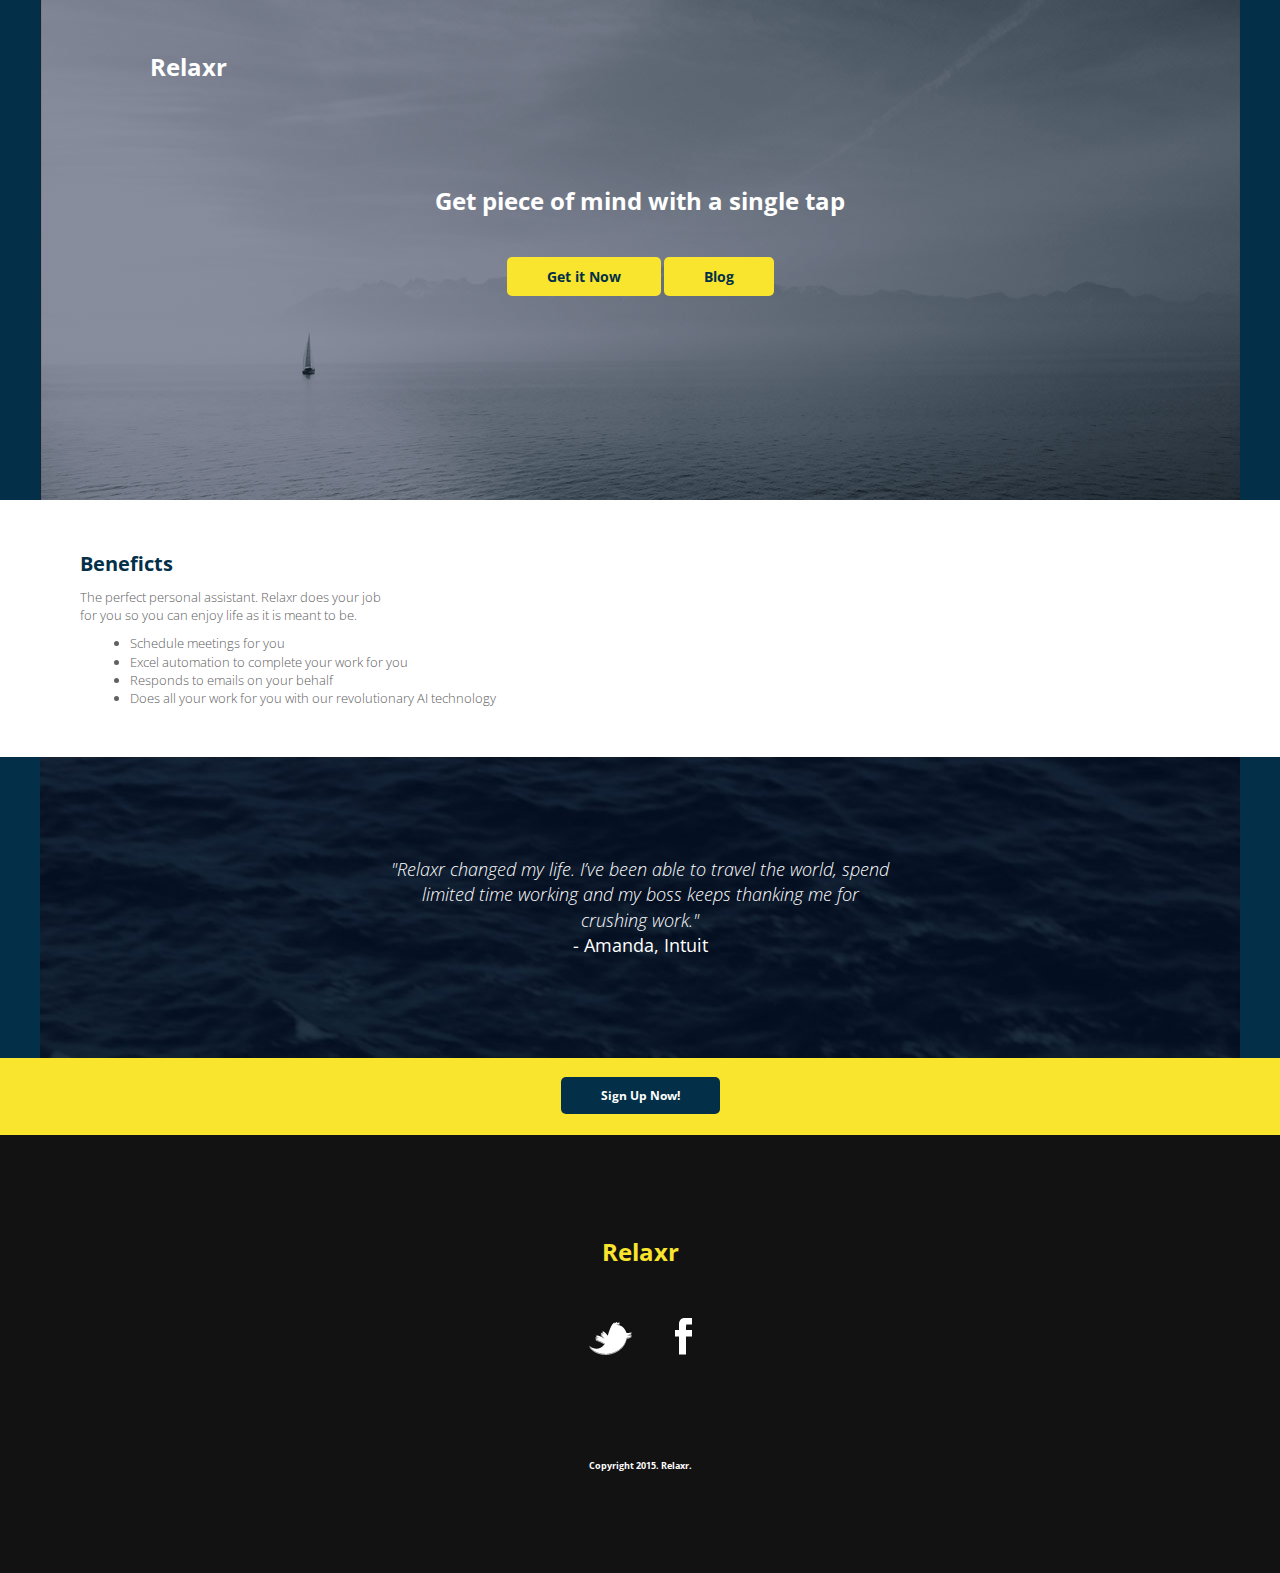
<file: index.html>
<!DOCTYPE html>
<html lang="en">
<head>
	<meta charset="utf-8">
	<meta name="description" content="The perfect personal assistant. Relaxr does your job for you so you can enjoy life as it is meant to be.">

	<title>Relaxr Landing Page</title>

	<link href='http://fonts.googleapis.com/css?family=Open+Sans:300italic,300,600,800' rel='stylesheet' type='text/css'>
	<!-- external CSS link -->
	<link rel="stylesheet" href="css/reset.css">
	<link rel="stylesheet" href="css/style.css">

</head>
<body>
	<header class="intro">
		<div class="container">
			<h1>Relaxr</h1>
			<h2>Get piece of mind with a single tap</h2>
			<a href="#">Get it Now</a>
			<a href="./blog.html">Blog</a>
		</div>
	</header>

	<section class="beneficts">
		<h2>Beneficts</h2>
		<p>The perfect personal assistant. Relaxr does your job for you so you can enjoy life as it is meant to be.</p>
		<ul>
			<li>Schedule meetings for you</li>
			<li>Excel automation to complete your work for you</li>
			<li>Responds to emails on your behalf</li>
			<li>Does all your work for you with our revolutionary AI technology</li>
		</ul>
	</section>

	<section class="quote">
		<blockquote>"Relaxr changed my life. I’ve been able to travel the world, spend limited time working and my boss keeps thanking me for crushing work."
			<span> - Amanda, Intuit</span>
		</blockquote>
	</section>
	<section class="signup">
		<a href="...">Sign Up Now!</a>	
	</section>

	<footer>
		<div class="container">
			<h2>Relaxr</h2>
			<ul>
				<li><a href="twitter"><img src="images/twitter.png" alt="Twitter logo"></a></li>
				<li><a href="facebook"><img src="images/facebook.png" alt="Facebook logo"></a></li>
			</ul>
			<p>Copyright 2015. Relaxr.</p>
		</div>
	</footer>
	

</body>
</html>
</file>
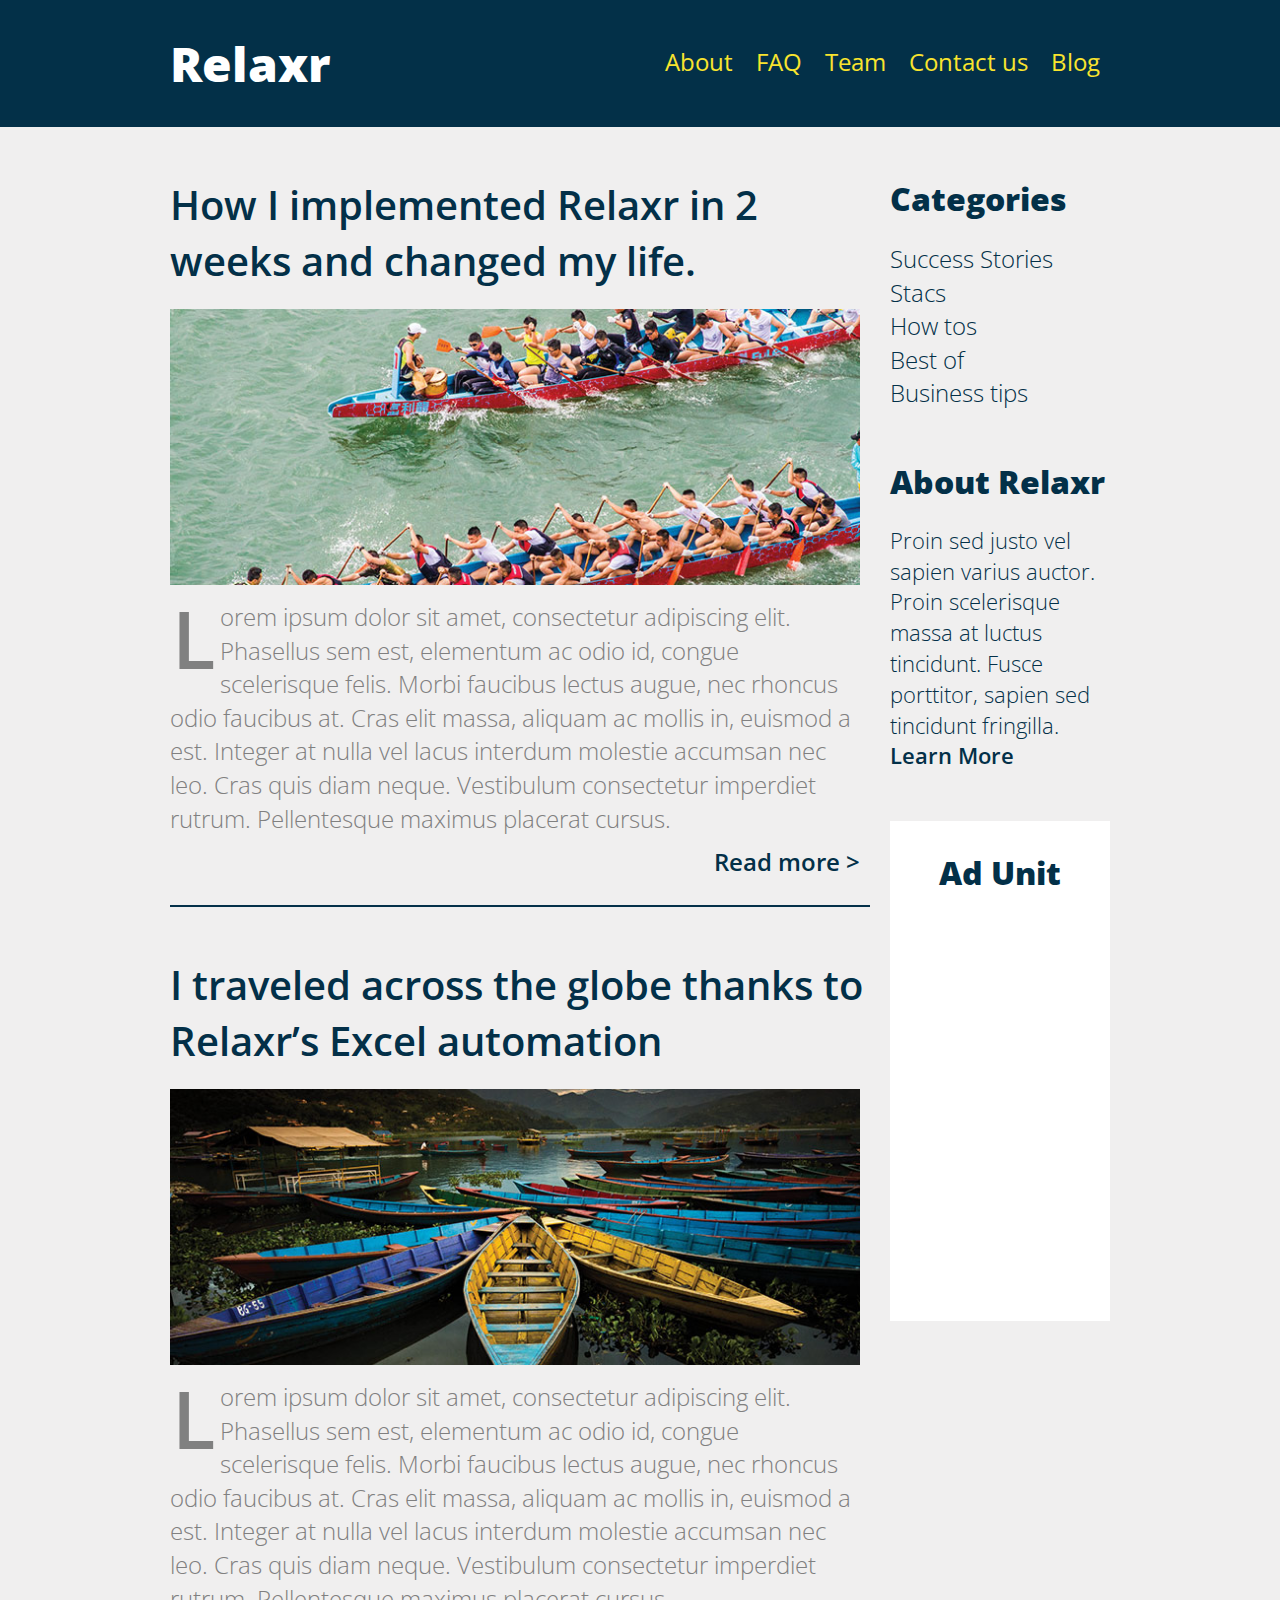
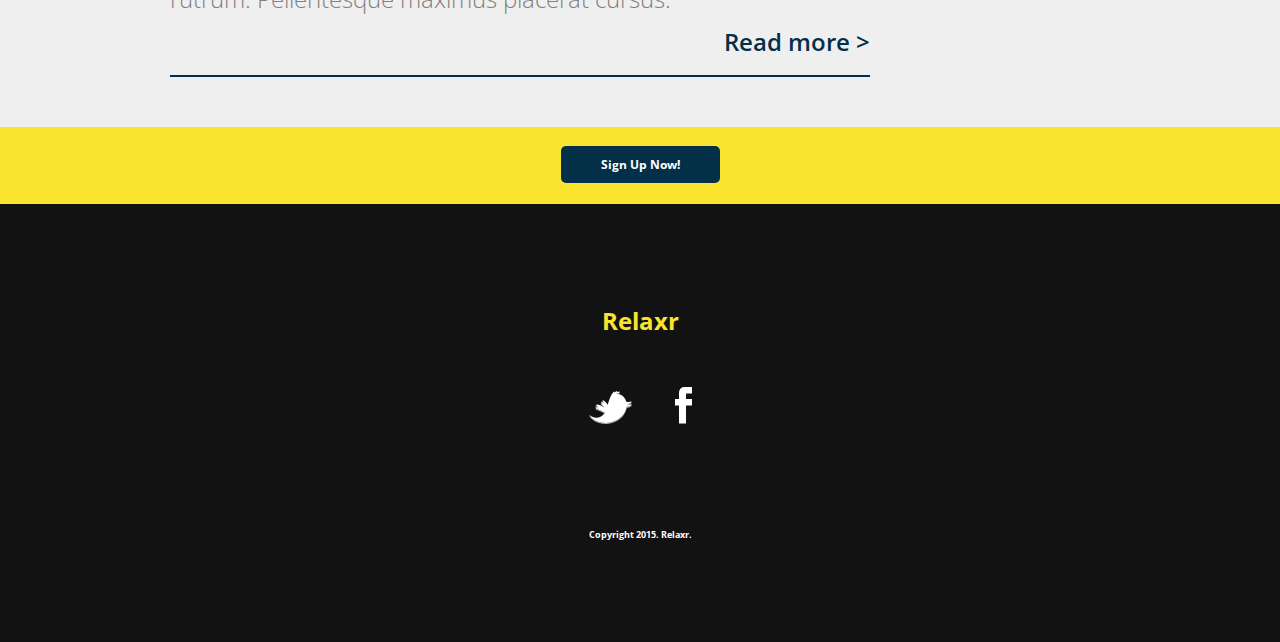
<file: blog.html>
<!DOCTYPE html>
<html lang="en">
<head>
	<meta charset="utf-8">

	<title>Relaxr Blog</title>

	<link href="https://fonts.googleapis.com/css?family=Open+Sans:300,300i,400,600,700,800" rel="stylesheet" type='text/css'>
	<!-- external CSS link -->
	<link rel="stylesheet" href="css/reset.css">
	<link rel="stylesheet" href="css/style.css">

</head>
<body class="blog">

	<header class="introblog">
		<nav class="blogcontainer clearfix">
			<h1>Relaxr</h1>
			<ul>
				<li><a href="./index.html">About</a></li>
				<li><a href="#">FAQ</a></li>
				<li><a href="#">Team</a></li>
				<li><a href="#">Contact us</a></li>
				<li><a href="./blog.html">Blog</a></li>
			</ul>
		</nav>
	</header>
	<div class="wrapper clearfix">
		<section class="main">
			<div  class="post">
				<h2>How I implemented Relaxr in 2 weeks and changed my life.</h2>
				<img src="./images/blog_photo1.jpg" alt="blog_photo1">
				<p>
					Lorem ipsum dolor sit amet, consectetur adipiscing elit. Phasellus sem est, elementum ac odio id, congue scelerisque felis. Morbi faucibus lectus augue, nec rhoncus odio faucibus at. Cras elit massa, aliquam ac mollis in, euismod a est. Integer at nulla vel lacus interdum molestie accumsan nec leo. Cras quis diam neque. Vestibulum consectetur imperdiet rutrum. Pellentesque maximus placerat cursus.
				</p>
				<p class="readmore"><a href="#">Read more > </a></p>
				<p class="hide" id="show-this">Ut tincidunt porttitor pretium. Curabitur magna libero, blandit iaculis tortor ac, tincidunt sagittis dui. Integer vulputate non nibh at hendrerit. Curabitur venenatis, nisi at posuere consectetur, nisi felis porta arcu, at tristique risus magna sed lacus. Ut ultricies ex mollis volutpat fringilla. Donec consectetur nibh erat, ut egestas lectus gravida eget.</p>
				<p class="readless hide"><a href="#">Read less > </a></p>
			</div>

			<div class="post">

				<h2>I traveled across the globe thanks to Relaxr’s Excel automation</h2>
				<img src="./images/blog_photo2.jpg" alt="blog_photo2">
				<p>
					Lorem ipsum dolor sit amet, consectetur adipiscing elit. Phasellus sem est, elementum ac odio id, congue scelerisque felis. Morbi faucibus lectus augue, nec rhoncus odio faucibus at. Cras elit massa, aliquam ac mollis in, euismod a est. Integer at nulla vel lacus interdum molestie accumsan nec leo. Cras quis diam neque. Vestibulum consectetur imperdiet rutrum. Pellentesque maximus placerat cursus.
				</p>
				<a href="traveled">Read more > </a>
			</div>
		</section>

		<section class="sidebar">
			<h3>Categories</h3>
			<ul>
				<li>Success Stories</li>
				<li>Stacs</li>
				<li>How tos</li>
				<li>Best of</li>
				<li>Business tips</li>
			</ul>	
			<h3>About Relaxr</h3>
			<p>Proin sed justo vel sapien varius auctor. Proin scelerisque massa at luctus tincidunt. Fusce porttitor, sapien sed tincidunt fringilla.</p>
			<a href="#" class="learnmore">Learn More</a>
			<p class="hide" id="learnmore">Donec in orci id felis lacinia tempus vel nec felis.</p>
			<div class="ad-unit">
			<h4>Ad Unit</h4>
			</div>
		</section> 

	</div>

	<section class="signup">
		<a href="#">Sign Up Now!</a>	
	</section>

	<footer>
		<div class="container">
			<h2>Relaxr</h2>
			<ul>
				<li><a href="twitter"><img src="images/twitter.png" alt="Twitter logo"></a></li>
				<li><a href="facebook"><img src="images/facebook.png" alt="Facebook logo"></a></li>
			</ul>
			<p>Copyright 2015. Relaxr.</p>
		</div>
	</footer>
</div>

<script src="https://ajax.googleapis.com/ajax/libs/jquery/2.1.3/jquery.min.js"></script>
<script type="text/javascript" src="./scripts/main.js"></script>
</body>
</html>
</file>
<file: css/style.css>
/*
Project Name: Relaxr Landing Page
Client: Relaxr
Author: Andreia Freitas
Developer @GA in London
*/


/******************************************
/* SETUP
/*******************************************/

/* Box Model Hack */
* {
	-moz-box-sizing: border-box; /* Firexfox */
	-webkit-box-sizing: border-box; /* Safari/Chrome/iOS/Android */
	box-sizing: border-box; /* IE */
}
/* Clear fix hack */
.clearfix:after {
	content: ".";
	display: block;
	clear: both;
	visibility: hidden;
	line-height: 0;
	height: 0;
}
.clear {
	clear: both;
}
/******************************************
/* BASE STYLES
/*******************************************/
body {
	color: #000;
	font-size: 12px;
	line-height: 1.4;
	font-family: 'Open Sans', sans-serif, Helvetica, Arial, sans-serif;
}
.blog{
	background-color: #f0efef;
}

/********************************************
/*BLOG
/**********************************************/

.introblog{
	width: 100%;
	background-color: #033048;
}

.introblog .blogcontainer {
	width: 940px;
	margin: auto;

}
.introblog .blogcontainer h1{
	color: white;
	font-weight: 800;
	font-size: 48px;
	padding: 30px 0 30px 0;
	float: left;
}
.blogcontainer a{
	font-size: 24px;
	color: #f9e42e;
	text-decoration: none;
}
.blogcontainer ul{
	display: inline;
	float: right;
	padding: 45px 0 10px 0;
}
.blogcontainer li{
	display: inline;
	padding: 20px 10px 20px 10px;
}
.wrapper{
	width: 940px;
	margin: auto;
}
.main{
	width: 700px;
	float: left;
}
.main h2{
	color: #033048;
	font-size: 40px;
	font-weight: 600;
	padding-bottom: 20px;
}
.main .post:first-of-type{
	margin-top: 50px
}
.main img{
	padding: 0 10px 10px 0;
	width: 100%;
}
.main p{
	color: grey;
	font-size: 24px;
	font-weight: 300;
	padding: 0 10px 10px 0;
}
.main p:first-letter {
	color: grey;
	float: left;
	font-size: 80px;
	line-height: 65px;
	padding: 5px 5px 10px 2px;
	font-weight: 600;
}
.main a{
	font-size: 24px;
	font-weight: 600;
	color: #033048;
	text-decoration: none;
	float: right;
}
.hide{
	display: none;
}
.post {
	border-bottom: 2px solid #043049;
	padding-bottom: 50px;
	margin-bottom: 50px;
}
.sidebar{
	color: #033048;
	width: 240px;
	float: right;
	padding-left: 20px;
}
.sidebar h3{
	font-size: 32px;
	font-weight: 800;
	padding: 50px 0 20px 0;
}
.sidebar li{
	font-size: 24px;
	font-weight: 300;

}
.sidebar p{
	font-size: 22px;
	font-weight: 300;
}
.sidebar a{
	font-size: 22px;
	font-weight: 600;
	text-decoration: none;
	color: #033048;
}
.main a:hover, .sidebar a:hover{
	color: yellow;
}
.sidebar .ad-unit{
	font-size: 32px;
	font-weight: 800;
	text-align: center;
	color: #033048;
	background-color: white;
	width:100%;
	height: 500px;
	margin-top: 50px;
	padding-top: 30px;
}

/******************************************
/* LAYOUT
/*******************************************/
.intro {
	background: url(../images/header_bg.jpg) no-repeat center top #033048;
	background-color: #033048;
}
/* Center the container */
.intro .container {
	width: 100%;
	margin: auto;
	height: 500px;
	text-align: center;
}
.intro .container h1 { 
	font-size: 24px;
	font-weight: bolder;
	color: white;
	padding: 50px 0 0 150px;
	text-align: left;
}
.intro .container h2 {
	font-size: 24px;
	font-weight: bolder;
	color: white;
	text-align: center;
	padding: 100px 0 50px 0;
}
.intro .container a {
	font-size: 14px;
	font-weight: bold;
	border-radius: 5px;
	background-color: #f9e42e;
	color: #033048;
	padding: 10px 40px;
	text-decoration: none;
}
.beneficts{
	padding: 50px 80px;
}
.beneficts h2{
	color: #033048;
	font-size: 20px;
	font-weight: bolder;
	padding-bottom: 10px;
}
.beneficts p {
	width: 320px;
	padding-bottom: 10px; 
}
.beneficts p,.beneficts ul {
	color: #606161;
	font-weight: lighter;
	font-size: 13px;
}
.beneficts ul {
	list-style: disc;
	padding-left: 50px;
}
.quote {
	background: url(../images/testimonial_bg.jpg) no-repeat center top #033048;
	padding: 100px; 
}
.quote blockquote {
	font-weight: lighter;
	font-size: 18px;
	font-style: italic;
	width: 500px;
	color: white;
	margin: 0 auto;
	text-align: center;
}
.quote span {
	font-weight: bolder;
	font-style: initial;
	display:block;
}
.signup{
	background-color: #f9e42e;
	width: 100%;
	padding: 30px;
	text-align: center;
}
.signup a {
	font-weight: bolder;
	font-size: 12px;
	border-radius: 5px;
	margin: 0 auto;
	background-color: #033048;
	color: white;
	padding: 10px 40px;
	text-decoration: none;
}
footer {
	background-color: #121212;
	color: white;
	width: 100%;
}
footer .container {
	margin: 0 auto;
	width: 200px;
	text-align: center;
	padding: 100px 0;
}
footer h2 {
	font-weight: bolder;
	font-size: 24px;
	color: #f9e42e;
	margin-bottom: 50px;
}
footer p {
	font-weight: bold;
	font-size: 9px;
	margin-top: 50px;
}
footer ul li {
	display: inline-block;
	list-style: none;
	margin: 0 20px 50px;
}


/******************************************
/* ADDITIONAL STYLES
/*******************************************/
</file>
